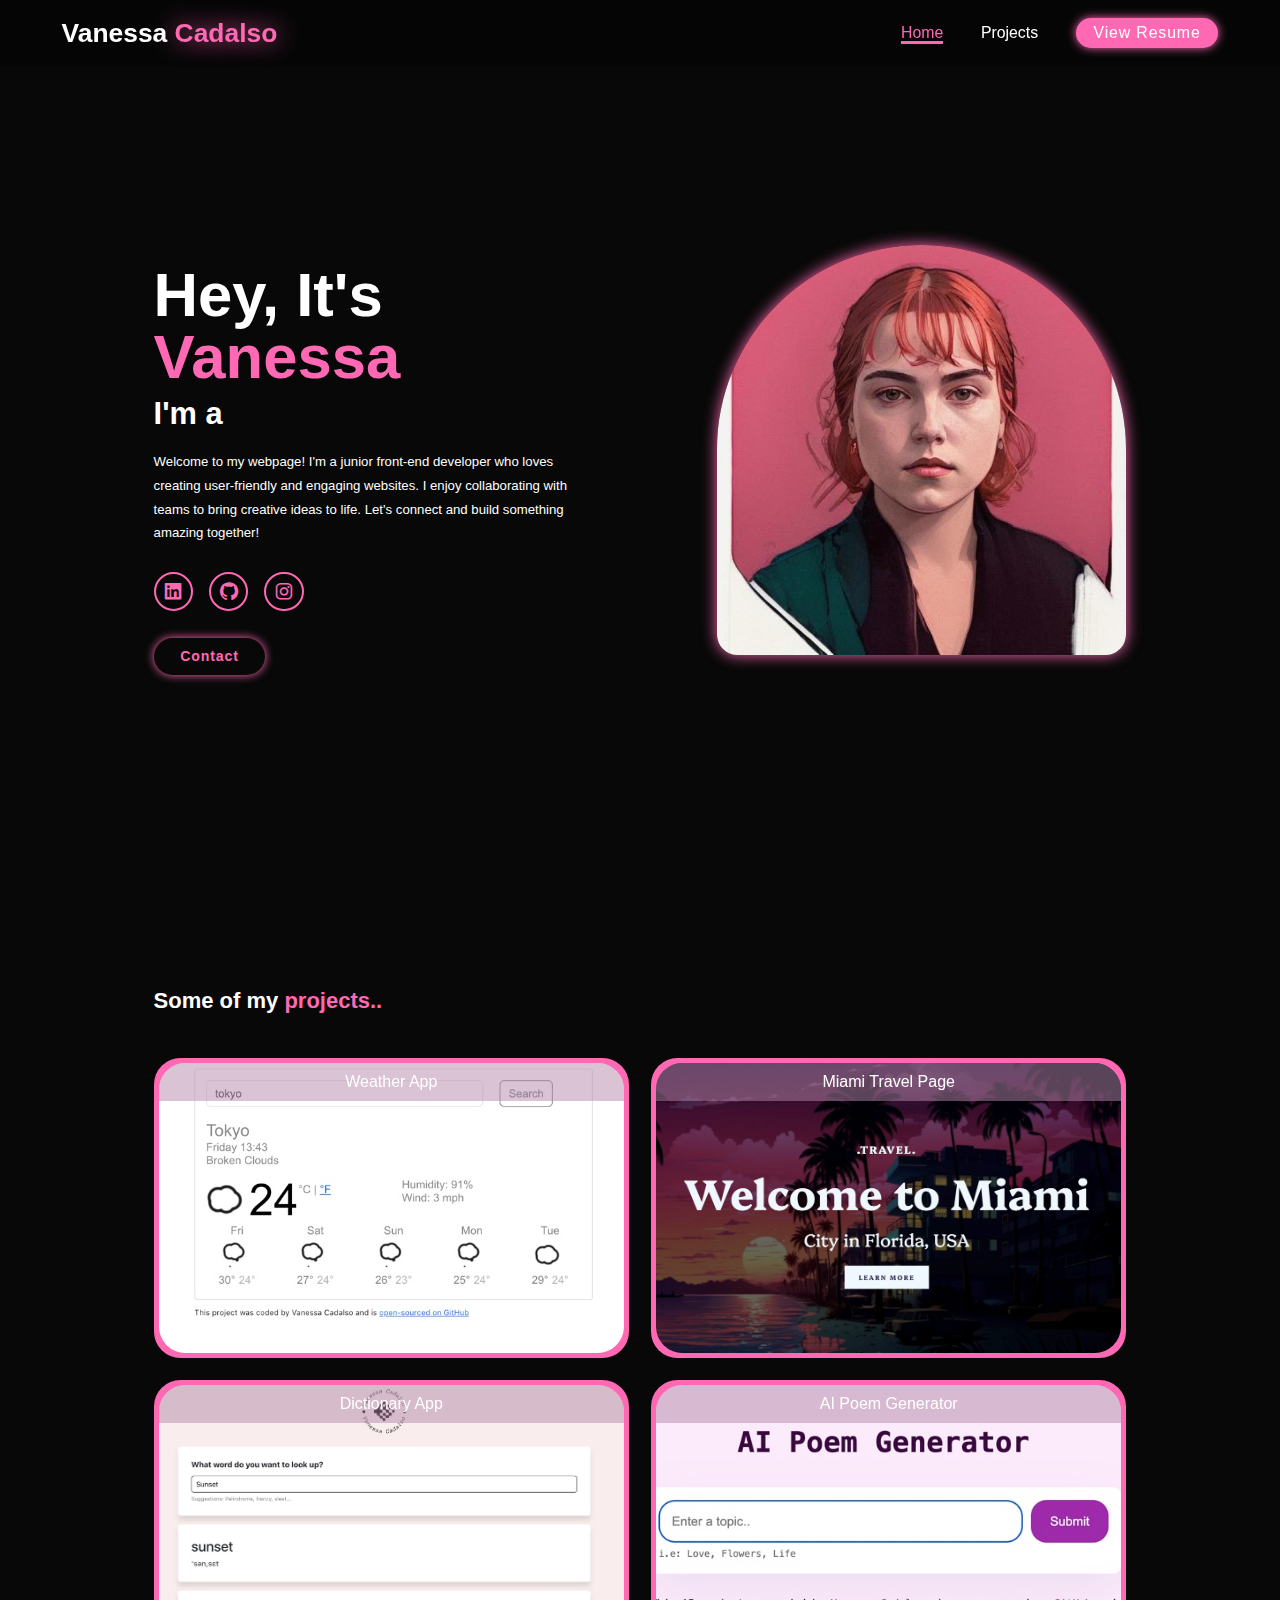
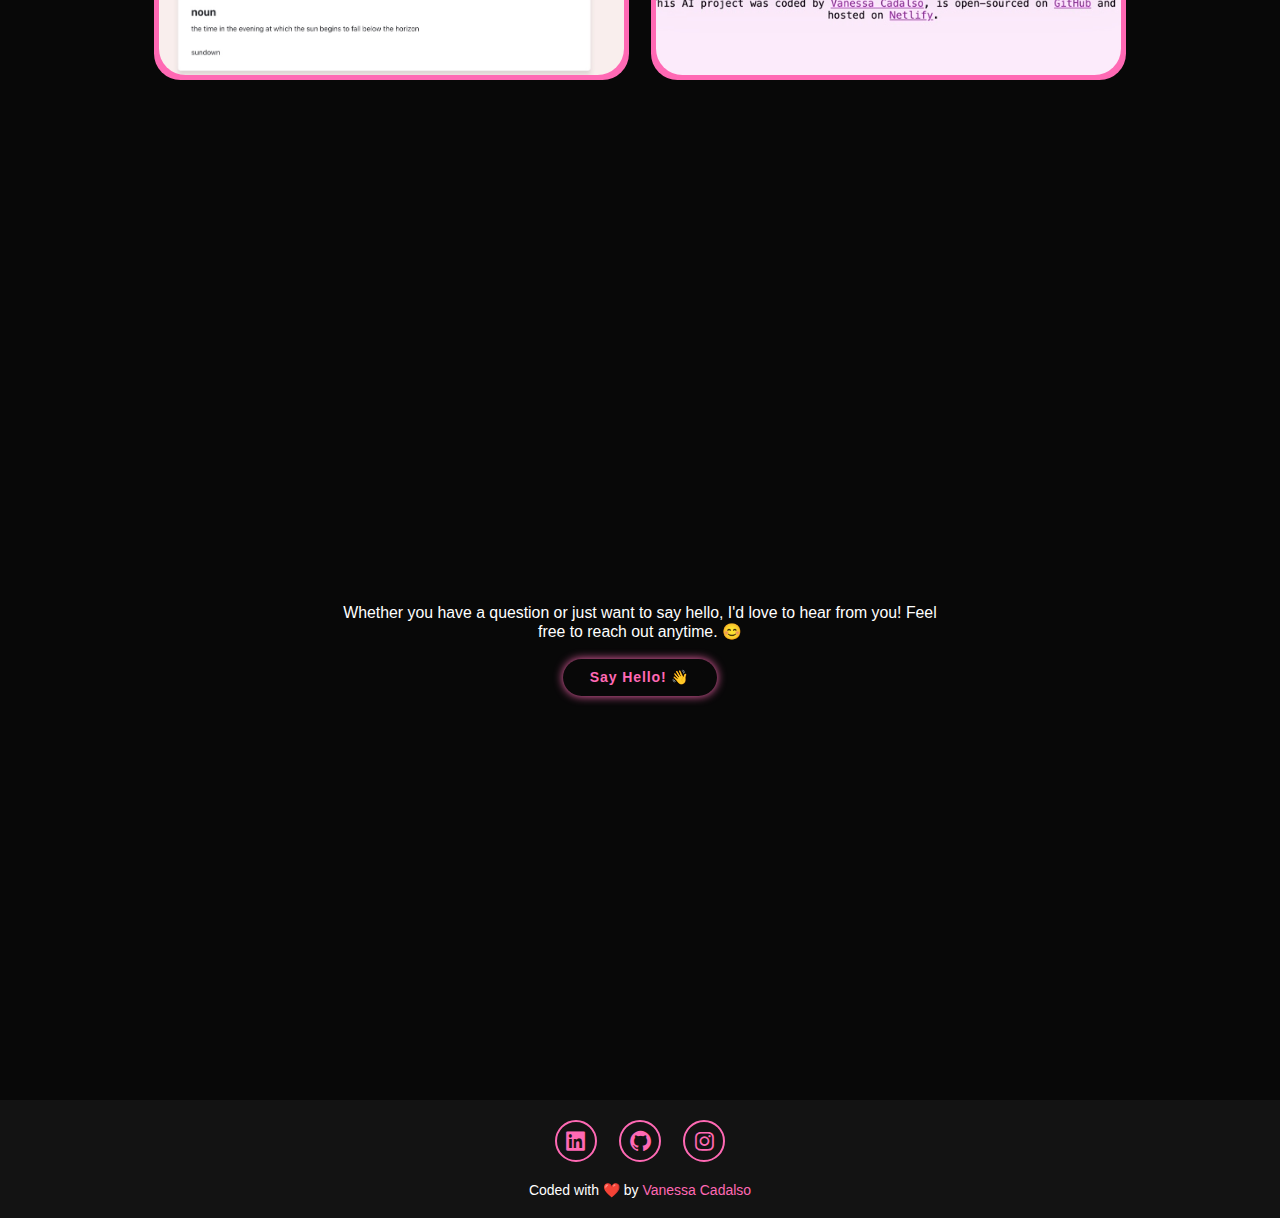
<file: index.html>
<!DOCTYPE html>
<html lang="en">
  <head>
    <meta charset="UTF-8" />
    <meta http-equiv="X-UA-Compatible" content="IE=edge" />
    <meta name="viewport" content="width=device-width, initial-scale=1.0" />
    <title>Portfolio Website</title>
    <link rel="stylesheet" href="/styles/style.css" />
    <link rel="stylesheet" href="/styles/text-animation.css" />
    <link rel="stylesheet" href="/styles/projects-preview.css" />
    <link rel="stylesheet" href="/styles/contact.css" />
    <link rel="stylesheet" href="/styles/footer.css" />
    <link rel="stylesheet" href="/styles/responsive.css" />
    <link
      href="https://unpkg.com/boxicons@2.1.4/css/boxicons.min.css"
      rel="stylesheet"
    />
  </head>
  <body>
    <header class="header">
      <a href="#home" class="logo">Vanessa <span>Cadalso</span></a>

      <i class="bx bx-menu" id="menu-icon"></i>

      <nav class="navbar">
        <a href="#home" class="active">Home</a>
        <a href="/projects.html">Projects</a>
        <a
          href="./assets/VanessaCadalsoResume2024.pdf"
          target="_blank"
          class="resume-btn"
          >View Resume</a
        >
      </nav>
    </header>

    <section class="home" id="home">
      <div class="home-content">
        <h1>Hey, It's <span>Vanessa</span></h1>
        <h3 class="text-animation">I'm a <span></span></h3>
        <p>
          Welcome to my webpage! I'm a junior front-end developer who loves
          creating user-friendly and engaging websites. I enjoy collaborating
          with teams to bring creative ideas to life. Let's connect and build
          something amazing together!
        </p>
        <div class="social-icons">
          <a
            href="https://www.linkedin.com/in/vanessa-cadalso-6a24a2198/"
            target="_blank"
            ><i class="bx bxl-linkedin-square"></i
          ></a>
          <a href="https://github.com/vcadalso?tab=repositories" target="_blank"
            ><i class="bx bxl-github"></i
          ></a>
          <a href="https://www.instagram.com/vanessacadalso/" target="_blank"
            ><i class="bx bxl-instagram"></i
          ></a>
        </div>
        <div class="btn-group">
          <a
            href="mailto:vanessa.cadalso@gmail.com?subject=Hello%20Vanessa!&body=Hi%20Vanessa,%0D%0A%0D%0AI%20hope%20this%20message%20finds%20you%20well.%20I%20wanted%20to%20reach%20out%20because..."
            class="contact-btn btn"
            target="_blank"
            >Contact</a
          >
        </div>
      </div>
      <div class="home-img">
        <img src="/assets/photos/pfp.jpg" alt="profile picture" />
      </div>
    </section>

    <section class="projects-preview" id="projects-preview">
      <h2 class="heading">Some of my <span> projects..</span></h2>
      <div class="projects-preview-container">
        <div class="projects-preview-box">
          <div class="project-name">Weather App</div>
          <div class="projects-info">
            <img src="/assets/photos/weatherapp.jpg" alt="Weather app" />
            <a href="/projects.html" class="learn-more btn">Learn More</a>
          </div>
        </div>
        <div class="projects-preview-box">
          <div class="project-name">Miami Travel Page</div>
          <div class="projects-info">
            <img src="/assets/photos/miami.jpg" alt="Miami Travel Page" />
            <a href="/projects.html" class="learn-more btn">Learn More</a>
          </div>
        </div>
        <div class="projects-preview-box">
          <div class="project-name">Dictionary App</div>
          <div class="projects-info">
            <img src="/assets/photos/dictionaryapp.jpg" alt="Dictionary App" />
            <a href="/projects.html" class="learn-more btn">Learn More</a>
          </div>
        </div>

        <div class="projects-preview-box">
          <div class="project-name">AI Poem Generator</div>
          <div class="projects-info">
            <img
              src="/assets/photos/poemgenerator.jpg"
              alt="AI Poem Generator"
            />
            <a href="/projects.html" class="learn-more btn">Learn More</a>
          </div>
        </div>
      </div>
    </section>

    <section class="contact-section">
      <p>
        Whether you have a question or just want to say hello, I'd love to hear
        from you! Feel free to reach out anytime. 😊
      </p>
      <a
        href="mailto:vanessa.cadalso@gmail.com?subject=Hello%20Vanessa!&body=Hi%20Vanessa,%0D%0A%0D%0AI%20hope%20this%20message%20finds%20you%20well.%20I%20wanted%20to%20reach%20out%20because..."
        class="contact-btn"
        >Say Hello! 👋</a
      >
    </section>

    <footer class="footer">
      <div class="social">
        <a
          href="https://www.linkedin.com/in/vanessa-cadalso-6a24a2198/"
          target="_blank"
          ><i class="bx bxl-linkedin-square"></i
        ></a>
        <a href="https://github.com/vcadalso?tab=repositories" target="_blank"
          ><i class="bx bxl-github"></i
        ></a>
        <a href="#"><i class="bx bxl-instagram"></i></a>
      </div>
      <p class="copyright">
        Coded with <span>❤️</span> by <span> Vanessa Cadalso</span>
      </p>
    </footer>
    <script src="script.js"></script>
  </body>
</html>
</file>
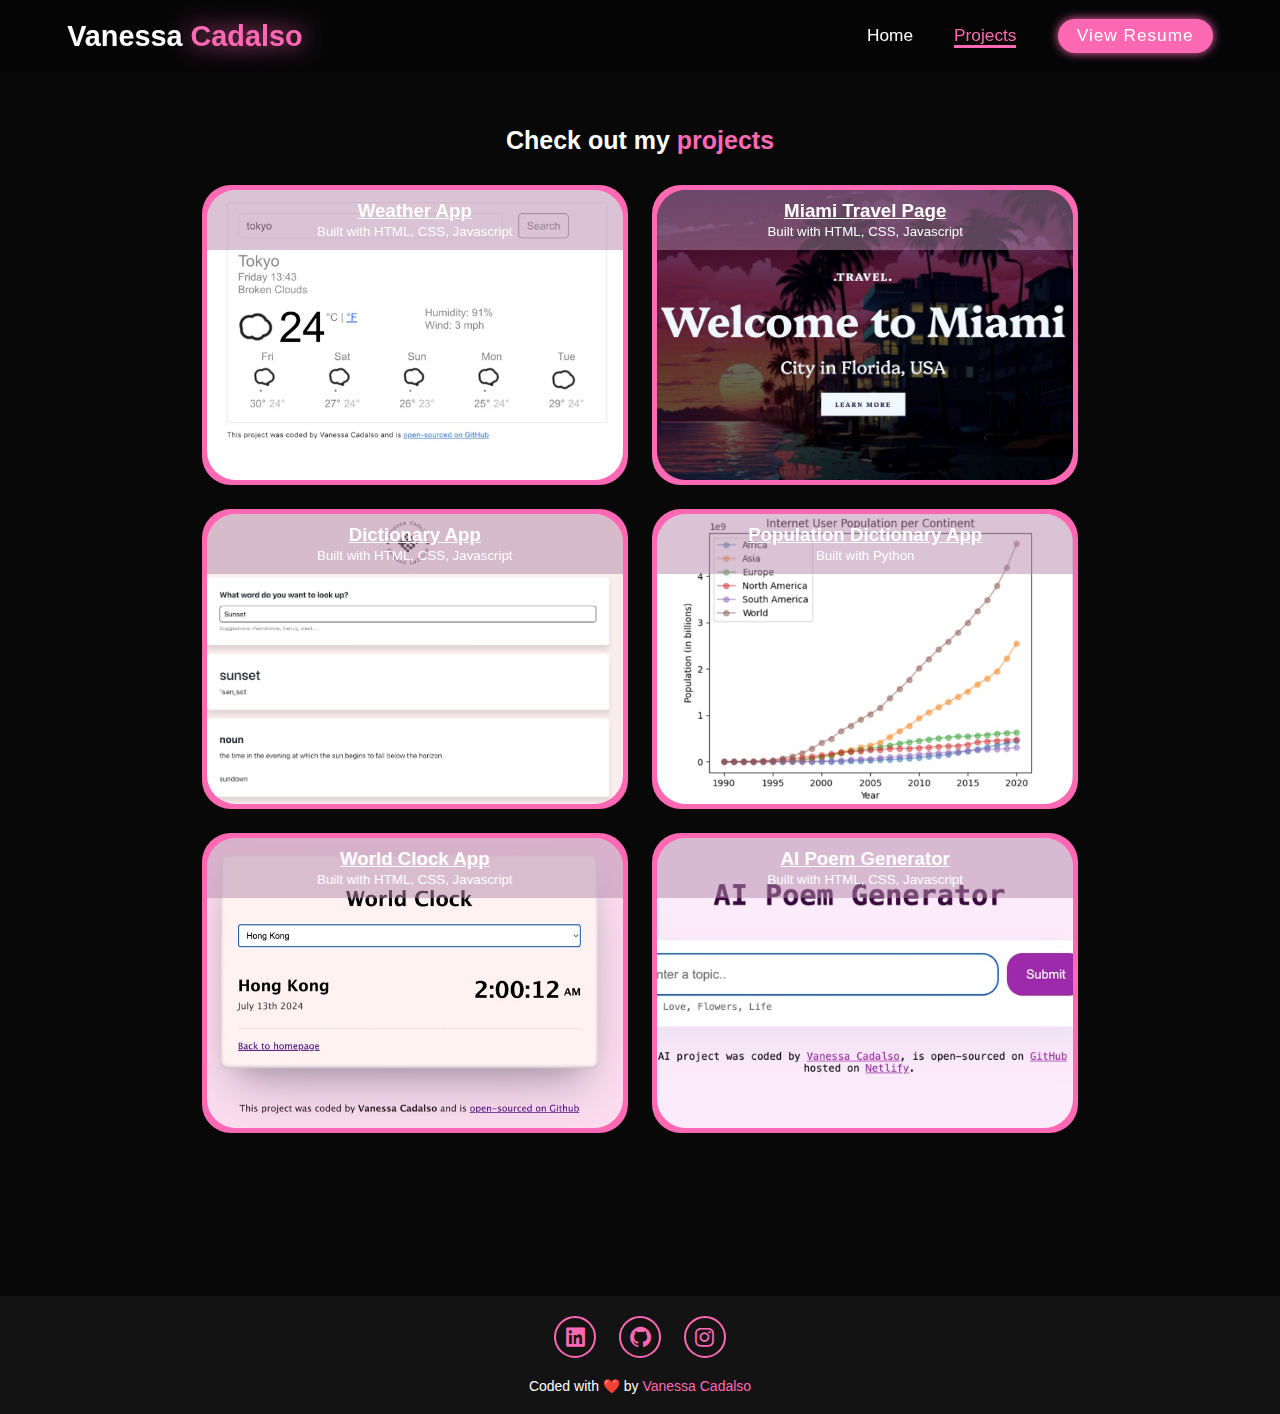
<file: projects.html>
<!DOCTYPE html>
<html lang="en">
  <head>
    <meta charset="UTF-8" />
    <meta http-equiv="X-UA-Compatible" content="IE=edge" />
    <meta name="viewport" content="width=device-width, initial-scale=1.0" />
    <link rel="stylesheet" href="/styles/projects.css" />
    <link rel="stylesheet" href="/styles/responsive.css" />
    <link rel="stylesheet" href="/styles/style.css" />
    <link rel="stylesheet" href="/styles/footer.css" />
    <link
      href="https://unpkg.com/boxicons@2.1.4/css/boxicons.min.css"
      rel="stylesheet"
    />
    <title>Projects</title>
  </head>
  <body>
    <header class="header">
      <a href="/" class="logo">Vanessa <span>Cadalso</span></a>

      <i class="bx bx-menu" id="menu-icon"></i>

      <nav class="navbar">
        <a href="/">Home</a>
        <a href="/projects.html" class="active">Projects</a>
        <a href="./assets/VanessaCadalsoResume2024.pdf" target="_blank" class="resume-btn">View Resume</a>
      </nav>
    </header>

    <section class="projects" id="projects">
      <h1>Check out my <span> projects</span></h1>
      <div class="projects-container">
        <div class="projects-box">
          <div class="project-name">
            <h3>Weather App</h3>
            <small>Built with HTML, CSS, Javascript</small>
          </div>
          <div class="projects-info">
            <img src="/assets/photos/weatherapp.jpg" alt="Weather app" />
            <a
              href="https://vreactweatherapp.netlify.app/"
              class="launch-app btn"
              target="_blank"
              >Launch App</a
            >
          </div>
        </div>
        <div class="projects-box">
          <div class="project-name">
            <h3>Miami Travel Page</h3>
            <small>Built with HTML, CSS, Javascript</small>
          </div>
          <div class="projects-info">
            <img src="/assets/photos/miami.jpg" alt="Miami Travel Page" />
            <a
              href="https://miami-travel-project.netlify.app/"
              class="launch-app btn"
              target="_blank"
              >Launch App</a
            >
          </div>
        </div>
        <div class="projects-box">
          <div class="project-name">
            <h3>Dictionary App</h3>
            <small>Built with HTML, CSS, Javascript</small>
          </div>
          <div class="projects-info">
            <img src="/assets/photos/dictionaryapp.jpg" alt="Dictionary App" />
            <a
              href="https://vs-dictionary.netlify.app/"
              class="launch-app btn"
              target="_blank"
              >Launch App</a
            >
          </div>
        </div>
        <div class="projects-box">
          <div class="project-name">
            <h3>Population Dictionary App</h3>
            <small>Built with Python</small>
          </div>
          <div class="projects-info">
            <img src="/assets/photos/population.jpg" alt="Population App" />
            <a
              href="https://replit.com/@vcadalso/BitterAmusingBlog-3"
              class="launch-app btn"
              target="_blank"
              >Launch App</a
            >
          </div>
        </div>
        <div class="projects-box">
          <div class="project-name">
            <h3>World Clock App</h3>
            <small>Built with HTML, CSS, Javascript</small>
          </div>
          <div class="projects-info">
            <img src="/assets/photos/worldclock.jpg" alt="World Clock App" />
            <a
              href="https://v-world-clock.netlify.app/"
              class="launch-app btn"
              target="_blank"
              >Launch App</a
            >
          </div>
        </div>

        <div class="projects-box">
          <div class="project-name">
            <h3>AI Poem Generator</h3>
            <small>Built with HTML, CSS, Javascript</small>
          </div>
          <div class="projects-info">
            <img
              src="/assets/photos/poemgenerator.jpg"
              alt="AI Poem Generator"
            />
            <a
              href="https://vs-ai-poem-generator.netlify.app/"
              class="launch-app btn"
              target="_blank"
              >Launch App</a
            >
          </div>
        </div>
      </div>
    </section>
    <footer class="footer">
      <div class="social">
        <a
          href="https://www.linkedin.com/in/vanessa-cadalso-6a24a2198/"
          target="_blank"
          ><i class="bx bxl-linkedin-square"></i
        ></a>
        <a href="https://github.com/vcadalso?tab=repositories" target="_blank"
          ><i class="bx bxl-github"></i
        ></a>
        <a href="#"><i class="bx bxl-instagram"></i></a>
      </div>
      <p class="copyright">
        Coded with <span>❤️</span> by <span> Vanessa Cadalso</span>
      </p>
    </footer>
    <script src="script.js"></script>
  </body>
</html>
</file>
<file: styles/style.css>
* {
  margin: 0;
  padding: 0;
  box-sizing: border-box;
  text-decoration: none;
  border: none;
  outline: none;
  scroll-behavior: smooth;
  font-family: "Poppins", sans-serif;
}
:root {
  --bg-color: #080808;
  --second-bg-color: #131313;
  --text-color: white;
  --main-color: hotpink;
}
html {
  font-size: 60%;
  overflow-x: hidden;
}
body {
  background: var(--bg-color);
  color: var(--text-color);
}
.header {
  position: fixed;
  top: 0;
  left: 0;
  width: 100%;
  padding: 2rem 7rem;
  background: rgba(0, 0, 0, 0.32);
  backdrop-filter: blur(10px);
  display: flex;
  justify-content: space-between;
  align-items: center;
  z-index: 5;
}
.logo {
  font-size: 3rem;
  color: var(--text-color);
  font-weight: 800;
  cursor: pointer;
  transition: 0.3s ease;
}
.logo:hover {
  transform: scale(1.1);
}
.logo span {
  text-shadow: 0 0 25px var(--main-color);
}
.navbar a {
  font-size: 1.8rem;
  color: var(--text-color);
  margin-left: 4rem;
  font-weight: 500;
  transition: 0.3s ease;
  border-bottom: 3px solid transparent;
}
.navbar a:hover,
.navbar a.active {
  color: var(--main-color);
  border-bottom: 3px solid var(--main-color);
}
#menu-icon {
  font-size: 3.6rem;
  color: var(--main-color);
  display: none;
}
section {
  min-height: 100vh;
  padding: 10rem 12% 10rem;
}
.home {
  position: relative;
  display: flex;
  align-items: center;
  justify-content: center;
  gap: 15rem;
}
.home-content {
  display: flex;
  flex-direction: column;
  align-items: baseline;
  text-align: left;
  justify-content: center;
  margin-top: 3rem;
}
span {
  color: var(--main-color);
}
.logo span {
  color: var(--main-color);
}
.home-content h1 {
  font-size: 7rem;
  font-weight: 700;
  margin-top: 1.5rem;
  line-height: 1;
}
.home-content h3 {
  margin-bottom: 2rem;
  margin-top: 1rem;
  font-size: 3.5rem;
}
.home-content p {
  font-size: 1.5rem;
  font-weight: 500;
  line-height: 1.8;
  max-width: 960px;
}

.home-img img {
  display: block;
  top: 3rem;
  width: 32vw;
  border-top-left-radius: 50%;
  border-top-right-radius: 50%;
  border-bottom-left-radius: 5%;
  border-bottom-right-radius: 5%;
  box-shadow: 0 0 15px var(--main-color);
  cursor: pointer;
  transition: 0.4s ease-in-out;
  object-fit: cover;
}
.home-img img:hover {
  box-shadow: 0 0 20px var(--main-color);
  transform: scale(1.03);
}

.social-icons a {
  display: inline-flex;
  justify-content: center;
  align-items: center;
  width: 4.5rem;
  height: 4.5rem;
  background: transparent;
  border: 2px solid var(--main-color);
  font-size: 2.5rem;
  border-radius: 50%;
  color: var(--main-color);
  margin: 3rem 1.5rem 3rem 0;
  transition: 0.3s ease-in-out;
}
.social-icons a:hover {
  color: var(--text-color);
  transform: scale(1.3) translateY(-5px);
  box-shadow: 0 0 25px var(--main-color);
  background-color: var(--main-color);
}
.contact-btn {
  display: inline-block;
  padding: 1rem 2.8rem;
  background: transparent;
  box-shadow: 0 0 10px var(--main-color);
  border-radius: 4rem;
  font-size: 1.6rem;
  color: var(--main-color);
  border: 2px solid transparent;
  letter-spacing: 0.1rem;
  font-weight: 600;
  transition: 0.3s ease-in-out;
  cursor: pointer;
}
.contact-btn:hover {
  background: var(--main-color);
  color: black;
  transform: scale(1.05);
  box-shadow: 0 0 15px var(--main-color);
}
.btn-group {
  display: flex;
  align-items: center;
  gap: 1.5rem;
}
.contact-section{
  display: flex;
  justify-content: center;
  align-items: center;
  flex-direction: column;
  gap: 2rem;
}
.contact-section p{
  font-size: 1.8rem;
  font-weight: 500;
  max-width: 600px;
  text-align: center;
}

.resume-btn{
  display: inline-block;
  padding: 0.4rem 1.8rem;
  background: var(--main-color);
  box-shadow: 0 0 10px var(--main-color);
  border-radius: 4rem;
  color: black;
  border: 2px solid transparent;
  letter-spacing: 0.1rem;
  font-weight: 600;
  transition: 0.3s ease-in-out;
  cursor: pointer;
}
.resume-btn:hover{
  background: transparent;
  color: var(--main-color);
  transform: scale(1.05);
  box-shadow: 0 0 15px var(--main-color);
}
</file>
<file: styles/text-animation.css>
.text-animation {
  font-size: 34px;
  font-weight: 600;
  min-width: 280px;
}
.text-animation span {
  position: relative;
}
.text-animation span::before {
  content: "Web Developer";
  color: var(--main-color);
  animation: words 20s infinite;
}
.text-animation span::after {
  content: "";
  background-color: var(--bg-color);
  position: absolute;
  width: calc(100% + 8px);
  height: 100%;
  border-left: 3px solid var(--bg-color);
  right: -8px;
  animation: cursor 0.6s infinite, typing 20s steps(14) infinite;
}
@keyframes cursor {
  to {
    border-left: 2 px solid var(--main-color);
  }
}
@keyframes words {
  0%,
  40% {
    content: "Frontend Developer";
  }
  41%,
  60% {
    content: "Web Designer";
  }

  61%,
  80% {
    content: "Web Developer";
  }
  81%,
  100% {
    content: "Programmer";
  }
}
@keyframes typing {
  10%,
  15%,
  30%,
  35%,
  50%,
  55%,
  70%,
  75%,
  90%,
  95% {
    width: 0;
  }
  5%,
  20%,
  25%,
  40%,
  45%,
  60%,
  65%,
  80%,
  85% {
    width: calc(100% + 8px);
  }
}
</file>
<file: styles/projects-preview.css>
.projects-preview {
  background: var(--bg-color);
  color: black;
}
.project-name {
  position: absolute;
  top: 0;
  left: 0;
  width: 100%;
  background: rgba(180, 136, 169, 0.5);
  border-top-left-radius: 3rem;
  border-top-right-radius: 3rem;
  color: #fff;
  font-size: medium;
  padding: 10px;
  text-align: center;
  z-index: 10;
}
.projects-preview h2 {
  margin-bottom: 5rem;
  color: white;
  font-size: 22px;
}

.projects-preview-container {
  display: grid;
  flex-wrap: wrap;
  grid-template-columns: repeat(2, 1fr);
  align-items: center;
  gap: 2.5rem;
}
.projects-preview-box {
  position: relative;
  background-color: var(--main-color);
  height: 300px;
  border-radius: 3rem;
  border: 5px solid transparent;
  cursor: pointer;
  transition: 0.4s ease-in-out;
  overflow: hidden;
}
.projects-preview-box:hover {
  background: white;
  color: black;
  border: 5px solid var(--main-color);
  transform: scale(1.03);
}
.learn-more {
  position: absolute;
  top: 50%;
  left: 50%;
  transform: translate(-50%, -50%);
  opacity: 0;
  display: inline-block;
  padding: 1rem 2.8rem;
  box-shadow: 0 0 25px var(--main-color);
  border-radius: 4rem;
  font-size: 1.6rem;
  border: 2px solid transparent;
  letter-spacing: 0.1rem;
  font-weight: 600;
  transition: 0.3s ease-in-out;
  cursor: pointer;
  z-index: 2;
  background: var(--main-color);
  color: black;
}

.projects-preview-box:hover .learn-more {
  opacity: 1;
  pointer-events: auto;
}
.projects-preview-box .projects-info {
  display: flex;
  flex-direction: column;
  text-align: center;
  max-height: 200px;
  justify-content: center;
  align-items: baseline;
  padding: 5rem 5rem;
  z-index: 0;
}

.projects-info img {
  width: 100%;
  height: 100%;
  display: block;
  object-fit: cover;
  object-position: center;
  position: absolute;
  top: 0;
  left: 0;
  border-radius: 3rem;
}
</file>
<file: styles/contact.css>
.contact {
  background-color: var(--bg-color);
}
.contact h2 {
  margin-bottom: 3rem;
  color: white;
  font-size: 5rem;
  text-align: center;
}
.contact form {
  display: flex;
  align-items: center;
  justify-content: center;
  gap: 3rem;
  margin: 5rem auto;
  text-align: center;
}
.contact form .input-box {
  display: flex;
  justify-content: center;
  flex-wrap: wrap;
}
.contact form .input-box input,
.contact form textarea {
  width: 100%;
  padding: 2.5rem;
  font-size: 1.8rem;
  color: var(--text-color);
  background: var(--bg-color);
  border-radius: 2rem;
  border: 2px solid var(--main-color);
  margin: 1.5rem 0;
  resize: none;
}
.contact form .contact-btn {
  margin-top: 2rem;
}
</file>
<file: styles/footer.css>
.footer {
  position: relative;
  bottom: 0;
  width: 100%;
  padding: 20px 0;
  background-color: var(--second-bg-color);
}
.footer .social {
  text-align: center;
  color: var(--main-color);
}
.footer .social a {
  font-size: 25px;
  color: var(--main-color);
  border: 2px solid var(--main-color);
  width: 42px;
  height: 42px;
  line-height: 42px;
  display: inline-block;
  text-align: center;
  border-radius: 50%;
  margin: 0 10px;
  transition: 0.3s ease-in-out;
}
.footer .social a:hover {
  color: var(--text-color);
  transform: scale(1.2) translateY(-10px);
  box-shadow: 0 0 15px var(--main-color);
  background-color: var(--main-color);
}

.footer .copyright {
  text-align: center;
  font-size: 14px;
  margin-top: 20px;
}
</file>
<file: styles/responsive.css>
@media (max-width: 1285px) {
  html {
    font-size: 55%;
  }
  .projects-container {
    padding-bottom: 7rem;
    grid-template-columns: repeat(2, 1fr);
    margin: 0 5rem;
  }
}
@media (max-width: 991px) {
  header {
    padding: 2rem 3%;
  }
  section {
    padding: 10rem 3% 2rem;
  }
  .projects {
    padding-bottom: 7rem;
  }
  .projects-preview-container {
    grid-template-columns: repeat(1, 1fr);
  }
  .contact form {
    flex-direction: column;
  }
  .footer {
    padding: 2rem 3%;
  }
}
@media (max-width: 895px) {
  #menu-icon {
    display: block;
  }
  .navbar {
    position: absolute;
    top: 100%;
    right: 0;
    width: 50%;
    padding: 1rem 3%;
    background: rgba(0, 0, 0, 0.8);
    backdrop-filter: blur(20px);
    border-bottom-left-radius: 2rem;
    border-left: 2px solid var(--main-color);
    border-bottom: 2px solid var(--main-color);
    display: none;
  }
  .navbar.active {
    display: block;
  }
  .navbar a {
    display: block;
    font-size: 2rem;
    margin: 3rem 0;
    color: white;
  }
  .home {
    flex-direction: column-reverse;
    margin: 5rem 4rem;
  }
  .home-content h3 {
    font-size: 2.6rem;
  }
  .home-content h1 {
    font-size: 8rem;
    margin-top: 3rem;
  }
  .home-content p {
    max-width: 600px;
    margin: 0 auto;
  }
  .home-img img {
    width: 56vw;
  }
  .projects h2 {
    margin-bottom: 3rem;
  }
}
</file>
<file: styles/projects.css>
body {
  background: var(--bg-color);
  color: black;
}
h1 {
  text-align: center;
  padding: 30px;
  font-size: 25px;
}
span {
  color: var(--main-color);
}

.project-name {
  position: absolute;
  top: 0;
  left: 0;
  width: 100%;
  background: rgba(180, 136, 169, 0.5);
  border-top-left-radius: 3rem;
  border-top-right-radius: 3rem;
  color: #fff;
  font-size: medium;
  padding: 10px;
  text-align: center;
  z-index: 10;
}
.project-name h3 {
  text-decoration: underline;
}
.projects h2 {
  margin-bottom: 5rem;
  color: white;
  font-size: 22px;
}

.projects-container {
  display: grid;
  flex-wrap: wrap;
  grid-template-columns: repeat(2, 1fr);
  align-items: center;
  gap: 2.5rem;
}
.projects-box {
  position: relative;
  background-color: var(--main-color);
  height: 300px;
  border-radius: 3rem;
  border: 5px solid transparent;
  cursor: pointer;
  transition: 0.4s ease-in-out;
  overflow: hidden;
}
.projects-box:hover {
  background: white;
  color: black;
  border: 5px solid var(--main-color);
  transform: scale(1.03);
}
.launch-app {
  position: absolute;
  top: 50%;
  left: 50%;
  transform: translate(-50%, -50%);
  opacity: 0;
  display: inline-block;
  padding: 1rem 2.8rem;
  box-shadow: 0 0 25px var(--main-color);
  border-radius: 4rem;
  font-size: 1.6rem;
  border: 2px solid transparent;
  letter-spacing: 0.1rem;
  font-weight: 600;
  transition: 0.3s ease-in-out;
  cursor: pointer;
  z-index: 2;
  background: var(--main-color);
  color: black;
}

.projects-box:hover .launch-app {
  opacity: 1;
  pointer-events: auto;
}
.projects-box .projects-info {
  display: flex;
  flex-direction: column;
  text-align: center;
  max-height: 200px;
  justify-content: center;
  align-items: baseline;
  padding: 5rem 5rem;
  z-index: 0;
}

.projects-info img {
  width: 100%;
  height: 100%;
  display: block;
  object-fit: cover;
  object-position: center;
  position: absolute;
  top: 0;
  left: 0;
  border-radius: 3rem;
}
</file>
